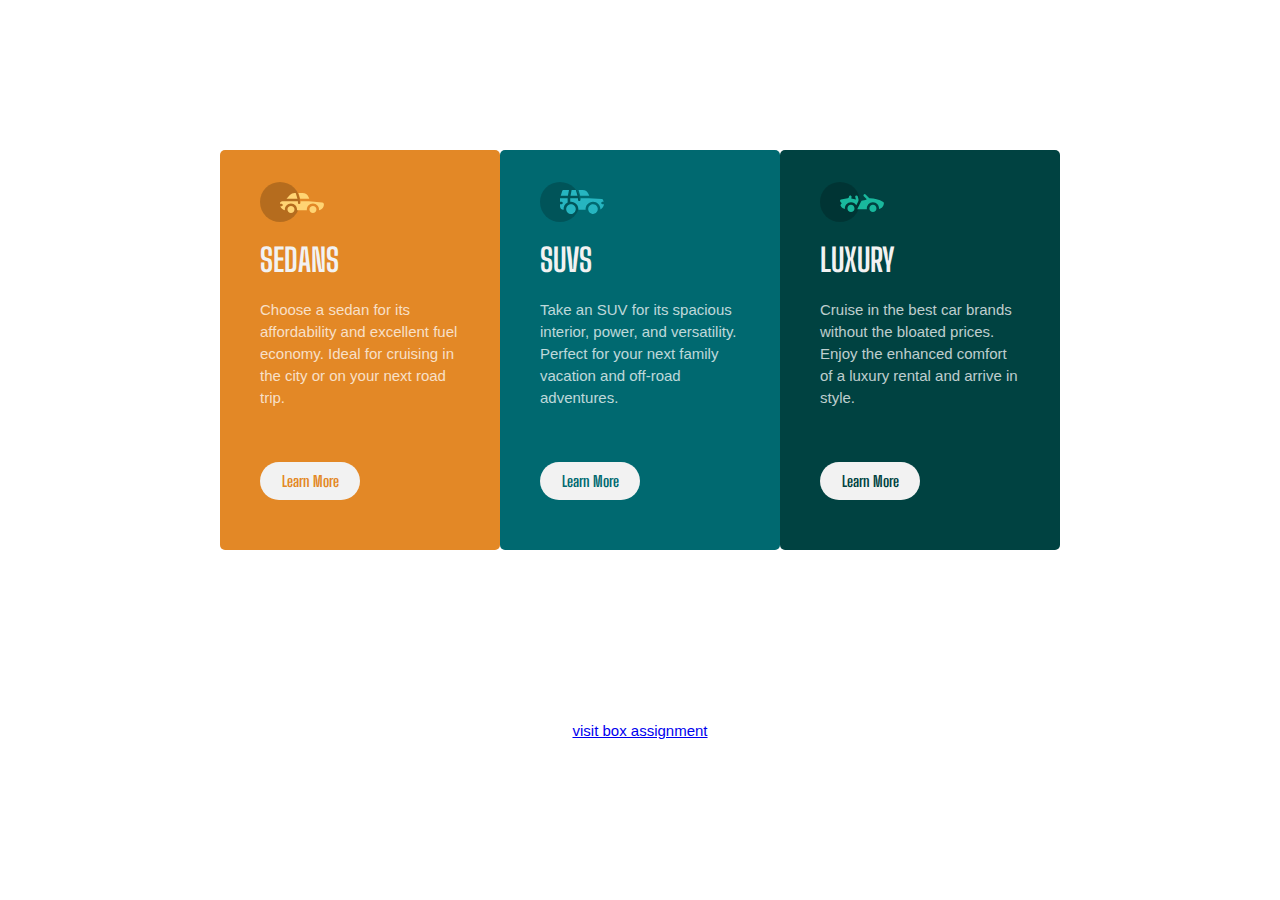
<file: index.html>
<!DOCTYPE html>
<html lang="en">

<head>
    <meta charset="UTF-8">
    <meta http-equiv="X-UA-Compatible" content="IE=edge">
    <meta name="viewport" content="width=device-width, initial-scale=1.0">
    <link rel="stylesheet" href="./style.css" />
    <title>Document</title>
</head>

<body>
    <section>
        <div class="container">
            <div class="view">
                <div class="center">
                <div class="parent">
                    <div class="gridA">
                        <img src="./images/icon-sedans.svg" alt="sedan" />
                        <div>
                            <h1>sedans</h1>
                            <p>Choose a sedan for its affordability and excellent fuel economy. Ideal for cruising in
                                the city or on your next road trip.</p>
                            <button class="btnA">Learn More</button>
                        </div>
                    </div>
                    <div class="gridA">
                        <img src="./images/icon-suvs.svg" alt="suv" />
                        <div>
                            <h1>suvs</h1>
                            <p>Take an SUV for its spacious interior, power, and versatility. Perfect for your next
                                family vacation and off-road adventures.</p>
                            <button class="btnB">Learn More</button>
                        </div>
                    </div>
                    <div class="gridA">
                        <img src="./images/icon-luxury.svg" alt="luxury" />
                        <div>
                            <h1>luxury</h1>
                            <p>Cruise in the best car brands without the bloated prices. Enjoy the enhanced comfort of a
                                luxury rental and arrive in style.</p>
                            <button class="btnC">Learn More</button>
                        </div>
                    </div>
                </div>
                </div>
            </div>       
        </div>
    </section>
    <section>
        <p class="box-link"><a href="./grid.html">visit box assignment</a></p>
      
      
    </section>
</body>

</html>
</file>
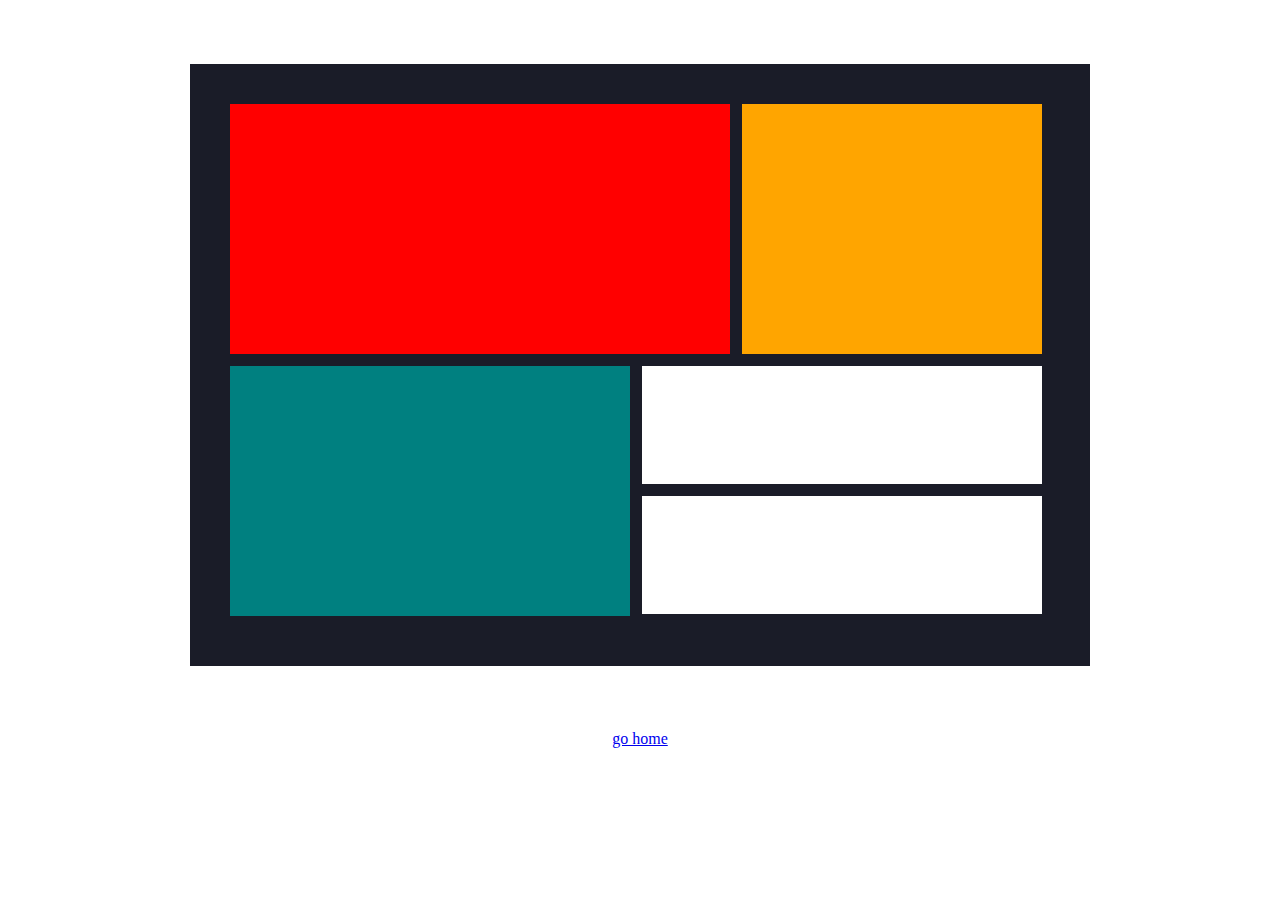
<file: grid.html>
<!DOCTYPE html>
<html lang="en">

<head>
    <meta charset="UTF-8">
    <meta http-equiv="X-UA-Compatible" content="IE=edge">
    <meta name="viewport" content="width=device-width, initial-scale=1.0">
    <link rel="stylesheet" href="./grid.css" />
    <title>box</title>
</head>

<body>
    <div class='main-box'>
        <div class="row">
            <div class="red-box"></div>
            <div class="orange-box"></div>
        </div>
        <div class="small-box">
            <div class="teal-box"></div>
            <div class="white-boxes">
                <div class="white-box"></div>
                <div class="white-box"></div>
            </div>
        </div>
    </div>
    <p class="box-link"><a href="./index.html">go home</a></p>

</body>

</html>
</file>
<file: style.css>
@import url('https://fonts.googleapis.com/css2?family=Lexend+Deca&family=Poppins:wght@400;500;600;700&family=Red+Hat+Display:ital@1&display=swap');
@import url('https://fonts.googleapis.com/css2?family=Big+Shoulders+Display:wght@700&family=Lexend+Deca&family=Poppins:wght@400;500;600;700&family=Red+Hat+Display:ital@1&display=swap');

* {
  margin: 0;
  padding: 0;
  box-sizing: border-box;
}

:root {
  --font-size: 15px;
  --white: hsla(0, 0%, 100%, 0.75);
  --bright-orange: hsl(31, 77%, 52%);
  --dark-cyan: hsl(184, 100%, 22%);
  --very-dark-cyan: hsl(179, 100%, 13%);
  --light-gray: hsl(0, 0%, 95%);
  --font-base: 'Lexa Deca', sans-serif;
  --font-bold: 'Big Shoulders Display', sans-serif;
}
body {
  min-height: 100%;
  position: relative;
  font-family: var(--font-bold);
}

.container {
  max-width: 1440px;
}

.view {
  padding: 1.5rem 0.5rem;
  position: relative;
}
.parent {
  display: grid;
  grid-template-columns: repeat(1, 1fr);
  grid-template-rows: 1fr;
  grid-column-gap: 0px;
  grid-row-gap: 0px;
}

.gridA {
  background-color: var(--bright-orange);
  padding: 2rem 2.5rem;
  width: 100%;
  height: 400px;
  border-radius: 5px;
  position: relative;
}

.gridA:nth-child(2) {
  background-color: var(--dark-cyan);
}

.gridA:nth-child(3) {
  background-color: var(--very-dark-cyan);
}

.parent img {
  margin-bottom: 16px;
}

h1 {
  color: var(--light-gray);
  text-transform: uppercase;
  font-weight: 700;
  font-size: 32px;
}
p {
  color: var(--white);
  font-weight: 400;
  text-align: left;
  margin-top: 20px;
  font-family: var(--font-base);
  font-size: var(--font-size);
  line-height: 28px;
}
button {
  margin-top: 12px;
  background-color: var(--light-gray);
  border: none;
  transition: all 0.1s ease;
  cursor: pointer;
  position: absolute;
  bottom: 50px;
  padding: 10px 20px;
  border-radius: 20px;
  font-weight: 700;
  font-size: 15px;
  width: 100px;
  font-family: var(--font-bold);
}

button:hover {
  border: 1px solid var(--light-gray);
  background-color: transparent;
  color: var(--white);
}

.btnA {
  color: var(--bright-orange);
}

.btnB {
  color: var(--dark-cyan);
}
.btnC {
  color: var(--very-dark-cyan);
}

.box-link {
    text-align: center;
}

@media screen and (min-width: 1400px) {
  .view {
    min-height: 1000px !important;
  }

  .gridA {
    width: 300px !important;
  }
}

@media screen and (min-width: 992px) {
  .view {
    min-height: 700px !important;
  }

  .gridA {
    width: 280px !important;
  }
  p {
    line-height: 22px !important;
  }
}

@media screen and (min-width: 768px) {
  .parent {
    display: grid;
    grid-template-columns: repeat(3, 1fr);
    grid-template-rows: 1fr;
    grid-column-gap: 0px;
    grid-row-gap: 0px;
  }
  .view {
    min-height: 600px;
  }
  .center {
    position: absolute;
    top: 50%;
    left: 50%;
    transform: translate(-50%, -50%);
  }
  .gridA {
    width: 250px;
  }
  p {
    line-height: 18px;
  }
}
</file>
<file: grid.css>
* {
  margin: 0;
  padding: 0;
  box-sizing: border-box;
}

body {
  display: flex;
  flex-direction: column;
  justify-content: center;
  align-items: center;
}

.main-box {
  margin: 4rem 0;
  padding: 2.5rem;
  background-color: #1a1c28;
  width: 900px;
}
.row {
  display: flex;
  gap: 12px;
}

.red-box {
  width: 500px;
  height: 250px;
  background: red;
}
.orange-box {
  width: 300px;
  height: 250px;
  background: orange;
}

.small-box {
  display: flex;
  margin-top: 12px;
}

.teal-box {
  width: 400px;
  height: 250px;
  background: teal;
  margin-right: 12px;
}

.white-boxes {
  gap: 12px;
}

.white-box {
  width: 400px;
  height: 118px;
  background: white;
  margin-bottom: 12px;
}

.box-link {
  text-align: center;
}
</file>
